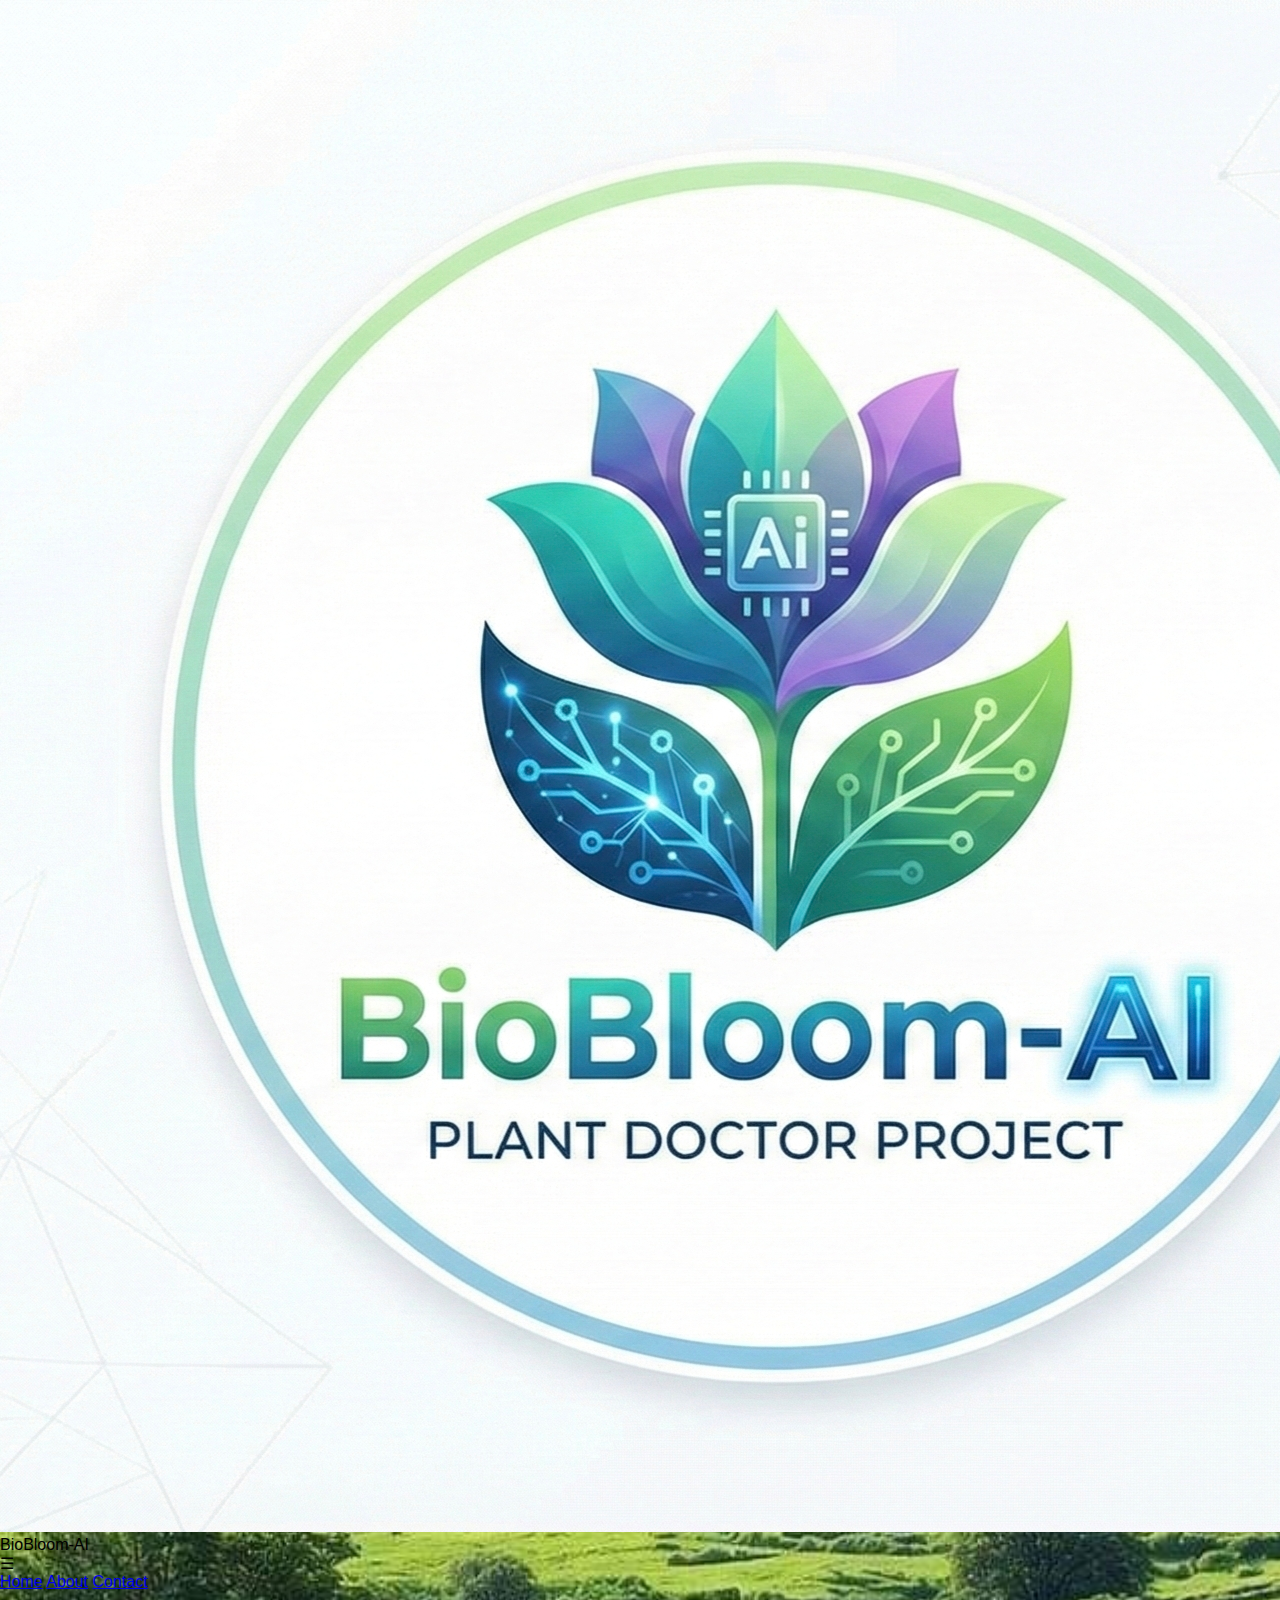
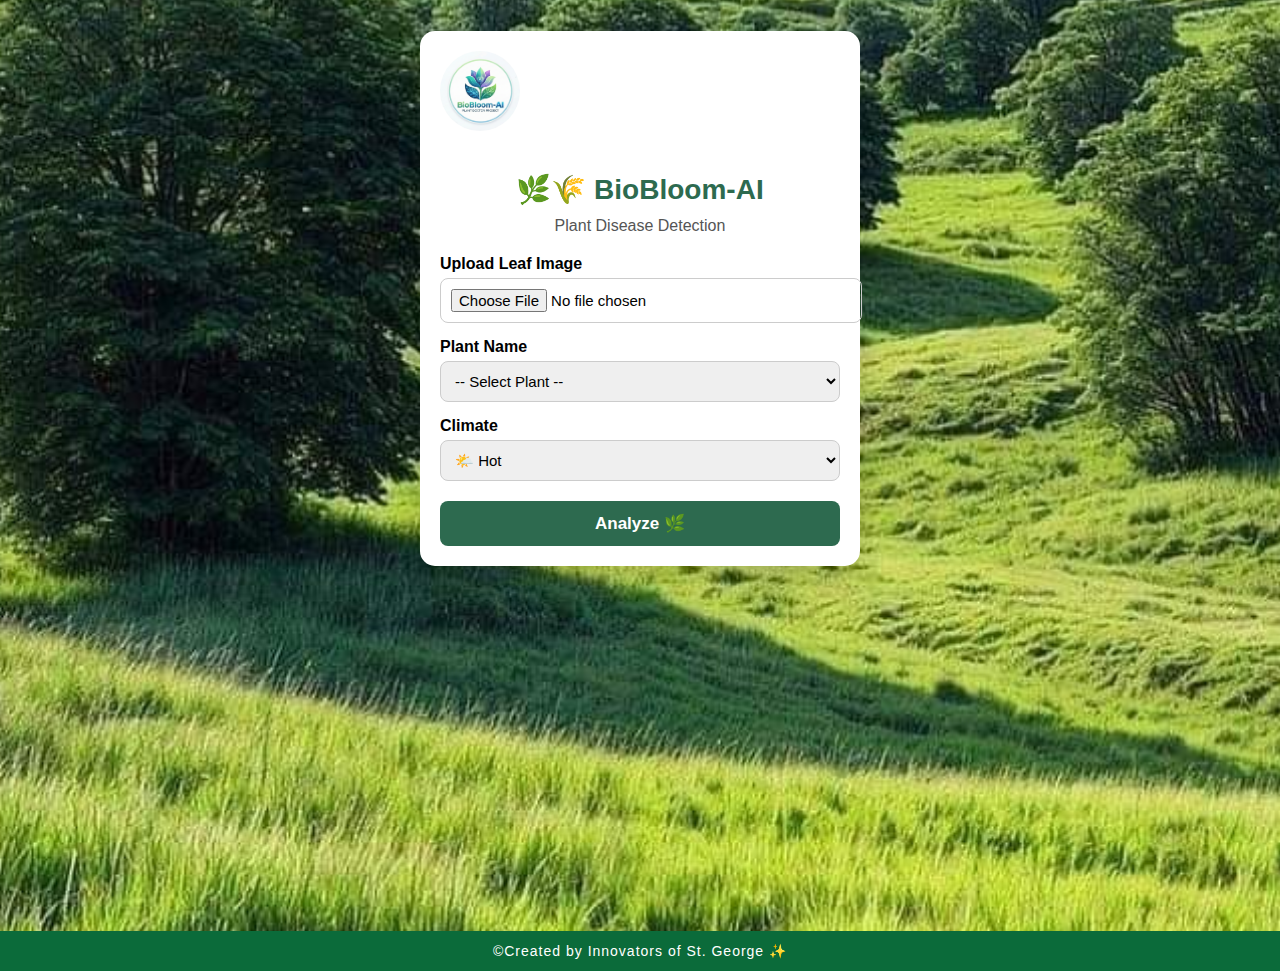
<file: index.html>
<!DOCTYPE html>
<html lang="en">
<head>
    <meta charset="UTF-8">
    <meta name="viewport" content="width=device-width, initial-scale=1.0">
    <title>BioBloom‑AI</title>
    <link rel="stylesheet" href="style.css">
</head>
<body><nav class="nav">
    <div class="nav-left">
        <img src="/IMG_20251208_135610.jpg" class="nav-logo" alt="Logo">
        <span class="nav-title">BioBloom‑AI</span>
    </div>

    <div class="nav-menu-btn" onclick="toggleMenu()">☰</div>
</nav>

<!-- Slide Menu -->
<div id="sideMenu" class="side-menu">
    <a href="#" onclick="closeMenu()">Home</a>
    <a href="/about.html">About</a>
    <a href="/contact.html">Contact</a>
</div>

<div class="page">
    <div class="container">

        <div class="logo">
            <img src="/IMG_20251208_135610.jpg" alt="Logo">
        </div>

        <h2 class="title">🌿🌾 BioBloom‑AI</h2>
        <p class="subtitle">Plant Disease Detection</p>

        <label class="label">Upload Leaf Image</label>
        <input type="file" id="imageInput" accept="image/*">

        <label class="label">Plant Name</label>
        <select id="plantName">
            <option value="">-- Select Plant --</option>
            <option value="rose">Rose</option>
            <option value="mango">Mango</option>
            <option value="tomato">Tomato</option>
            <option value="banana">Banana</option>
            <option value="coconut">Coconut</option>
            <option value="papaya">Papaya</option>
            <option value="lemon">Lemon</option>
            <option value="guava">Guava</option>
            <option value="chilli">Chilli</option>
            <option value="curry_leaf">Curry Leaf</option>
        </select>

        <label class="label">Climate</label>
        <select id="climate">
            <option value="hot">🌤️ Hot</option>
            <option value="cold">❄ Cold</option>
            <option value="humid">💧 Humid</option>
        </select>

        <button onclick="analyze()">Analyze 🌿</button>

        <div id="result"></div>

    </div>
</div>

<footer class="footer">
    &copy;Created by Innovators of St. George ✨
</footer>

<script src="script.js"></script>
</body>
</html>
</file>
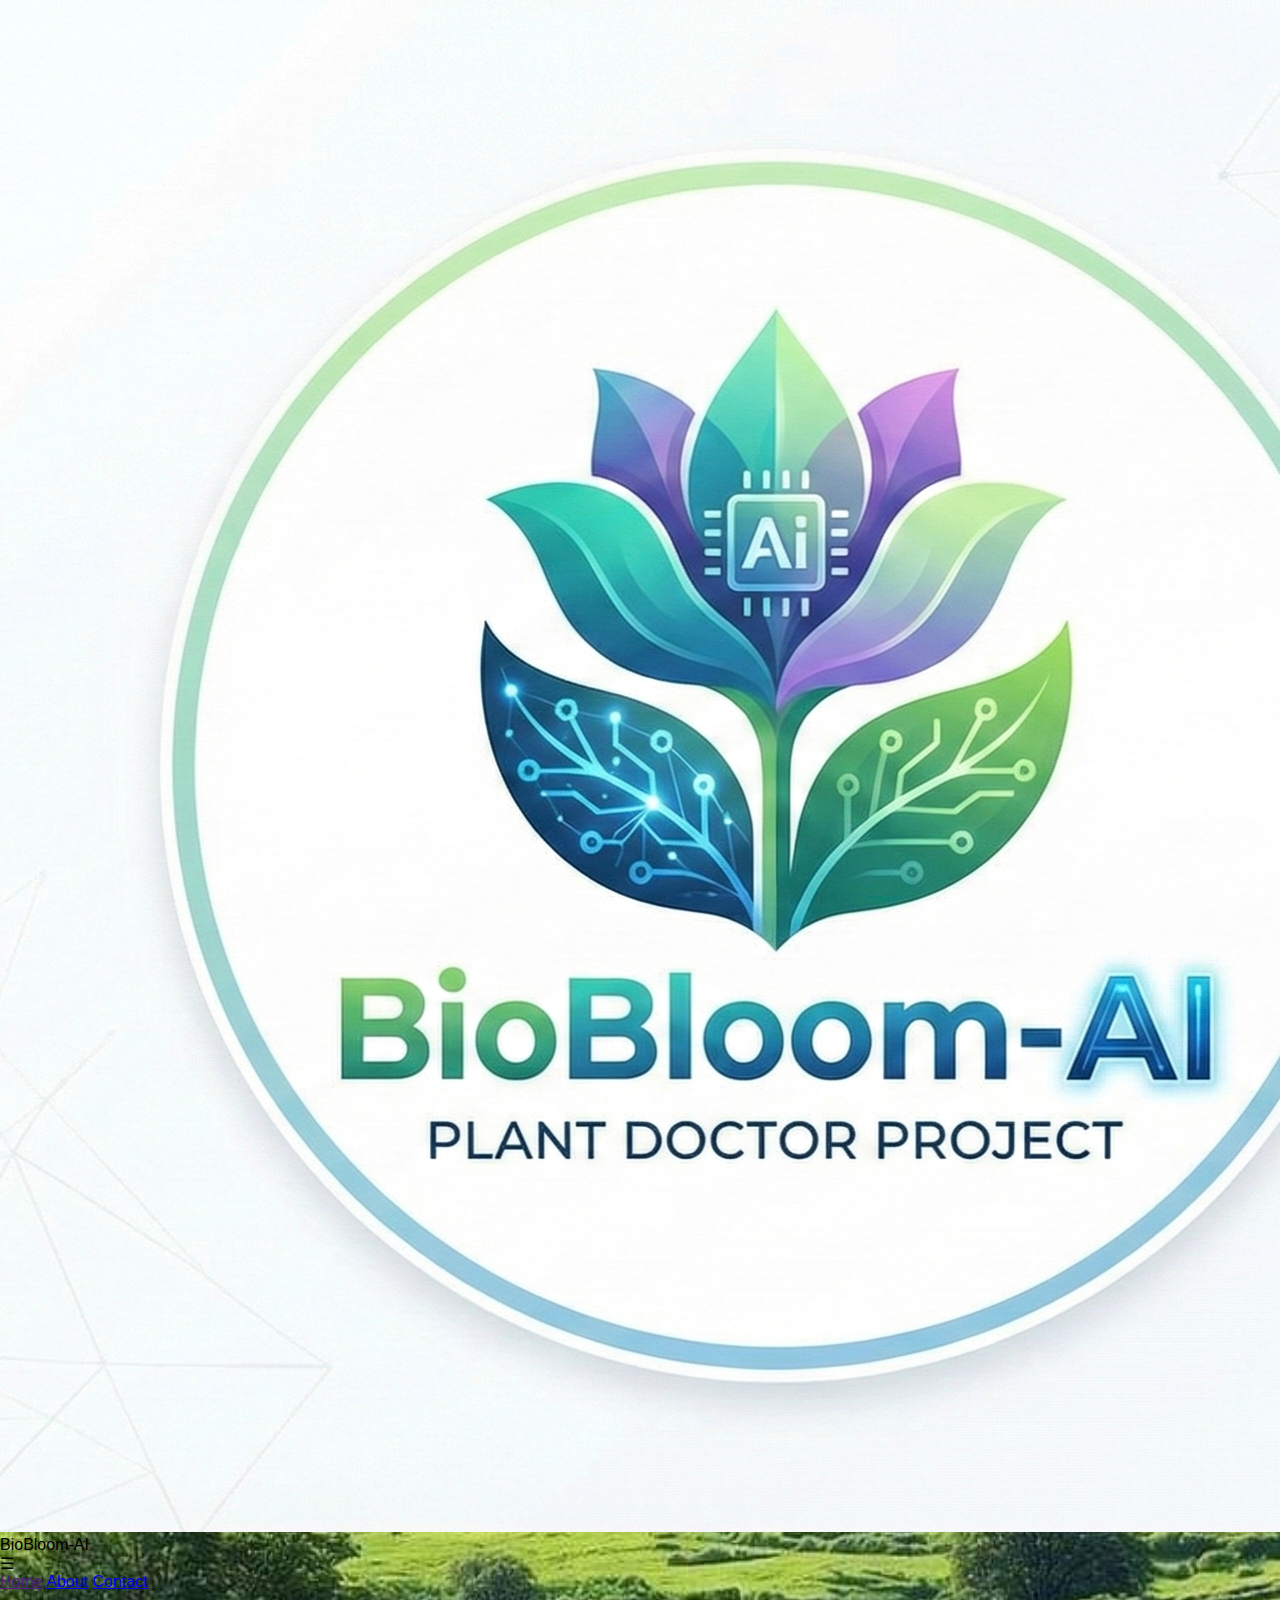
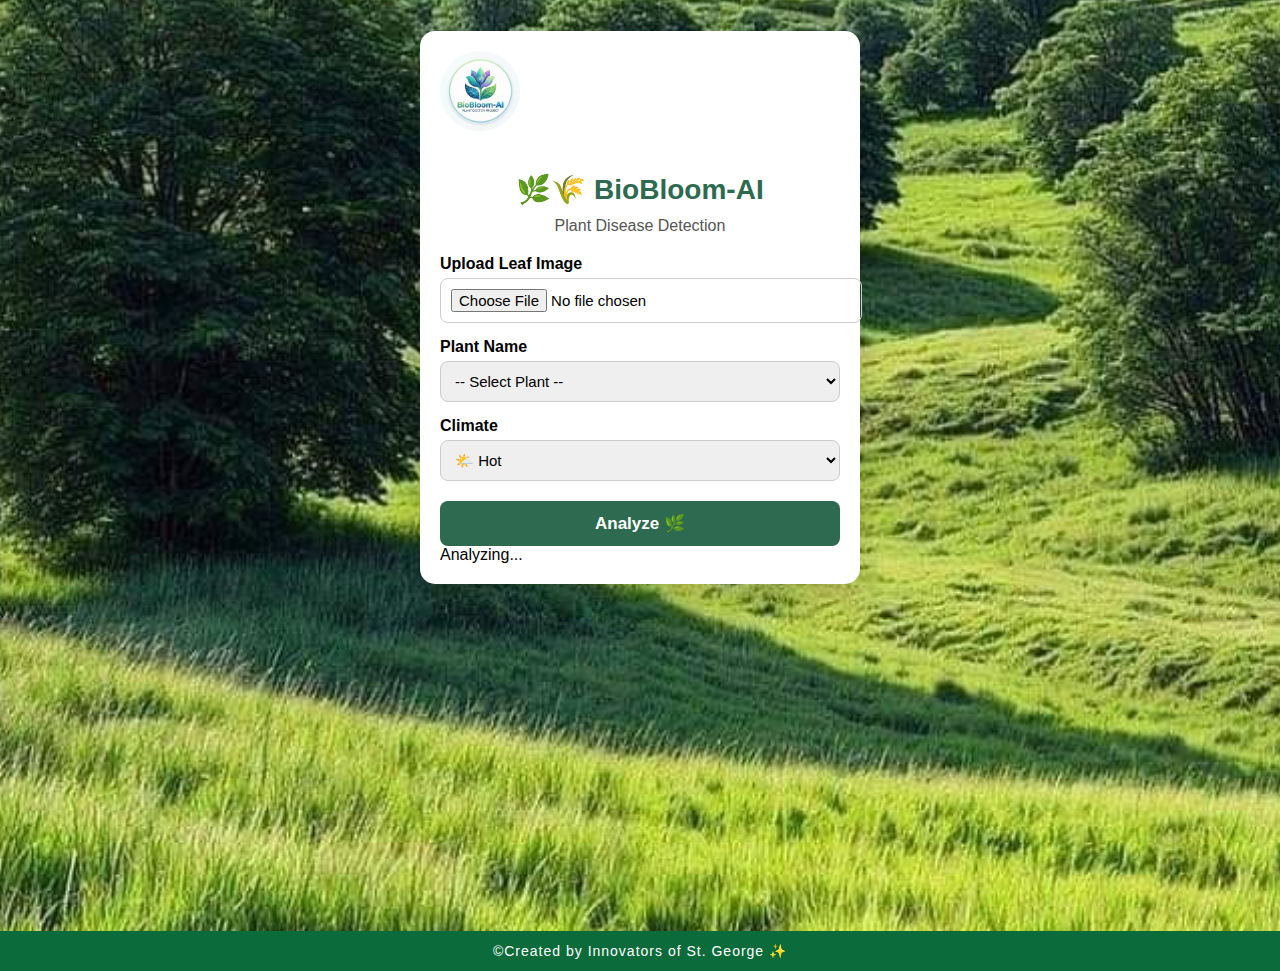
<file: index (1).html>
<!DOCTYPE html>
<html lang="en">
<head>
    <meta charset="UTF-8">
    <meta name="viewport" content="width=device-width, initial-scale=1.0">
    <title>BioBloom‑AI</title>
    <link rel="stylesheet" href="style.css">
</head>
<body>
    <div id="particles"></div>
    <nav class="nav">
    <div class="nav-left">
        <img src="/IMG_20251208_135610.jpg" class="nav-logo" alt="Logo">
        <span class="nav-title">BioBloom‑AI</span>
    </div>

    <div class="nav-menu-btn" onclick="toggleMenu()">☰</div>
</nav>

<!-- Slide Menu -->
<div id="sideMenu" class="side-menu">
    <a href="" onclick="closeMenu()">Home</a>
    <a href="/about.html">About</a>
    <a href="/contact.html">Contact</a>
</div>

<div class="page page-transition">
    <div class="container">

        <div class="logo">
            <img src="/IMG_20251208_135610.jpg" alt="Logo">
        </div>

        <h2 class="title">🌿🌾 BioBloom‑AI</h2>
        <p class="subtitle">Plant Disease Detection</p>

        <label class="label">Upload Leaf Image</label>
        <input type="file" id="imageInput" accept="image/*">

        <label class="label">Plant Name</label>
        <select id="plantName">
            <option value="">-- Select Plant --</option>
            <option value="rose">Rose</option>
            <option value="mango">Mango</option>
            <option value="tomato">Tomato</option>
            <option value="banana">Banana</option>
            <option value="coconut">Coconut</option>
            <option value="papaya">Papaya</option>
            <option value="lemon">Lemon</option>
            <option value="guava">Guava</option>
            <option value="chilli">Chilli</option>
            <option value="curry_leaf">Curry Leaf</option>
        </select>

        <label class="label">Climate</label>
        <select id="climate">
            <option value="hot">🌤️ Hot</option>
            <option value="cold">❄ Cold</option>
            <option value="humid">💧 Humid</option>
        </select>

        <button onclick="analyze()">Analyze 🌿</button>
        <div id="loading" class="loading">Analyzing...</div>

        <div id="result"></div>

    </div>
</div>

<footer class="footer">
    &copy;Created by Innovators of St. George ✨
</footer>

<script src="script.js"></script>
</body>
</html>
</file>
<file: style.css>
body {
    margin: 0;
    padding: 0;
    font-family: Arial, sans-serif;

    background-image: url('./0fa312e5ca0465a866c90842d4f931ad.jpg');
    background-size: cover;
    background-repeat: no-repeat;
    background-position: center;
}

/* This centers only the container, NOT the footer */
.page {
    min-height: 100vh;
    display: flex;
    justify-content: center;
    align-items: flex-start;   /* container starts at top, not middle */
    padding-top: 40px;         /* give some breathing space */
}

.container {
    width: 90%;
    max-width: 400px;
    background: white;
    padding: 20px;
    border-radius: 15px;
    box-shadow: 0 10px 30px rgba(0,0,0,0.2);
}

.logo img {
    width: 80px;
    height: 80px;
    border-radius: 50%;
    object-fit: cover;
    margin-bottom: 15px;
}

.title {
    text-align: center;
    color: #2d6a4f;
    font-size: 28px;
    margin-bottom: -5px;
}

.subtitle {
    text-align: center;
    color: #555;
    margin-bottom: 20px;
}

.label {
    font-weight: bold;
    margin-top: 15px;
    display: block;
}

input, select {
    width: 100%;
    padding: 10px;
    margin-top: 5px;
    border-radius: 8px;
    border: 1px solid #ccc;
    font-size: 15px;
}

button {
    width: 100%;
    background: #2d6a4f;
    color: white;
    padding: 12px;
    border: none;
    margin-top: 20px;
    border-radius: 8px;
    font-size: 17px;
    font-weight: bold;
}

#result {
    margin-top: 20px;
    padding: 15px;
    background: #f1fff1;
    border-radius: 10px;
    border-left: 5px solid #2d6a4f;
    display: none;
}

.footer {
    width: 100%;
    padding: 12px 0;
    text-align: center;
    background: #0b6b3a;
    color: white;
    font-size: 14px;
    letter-spacing: 1px;
}
</file>
